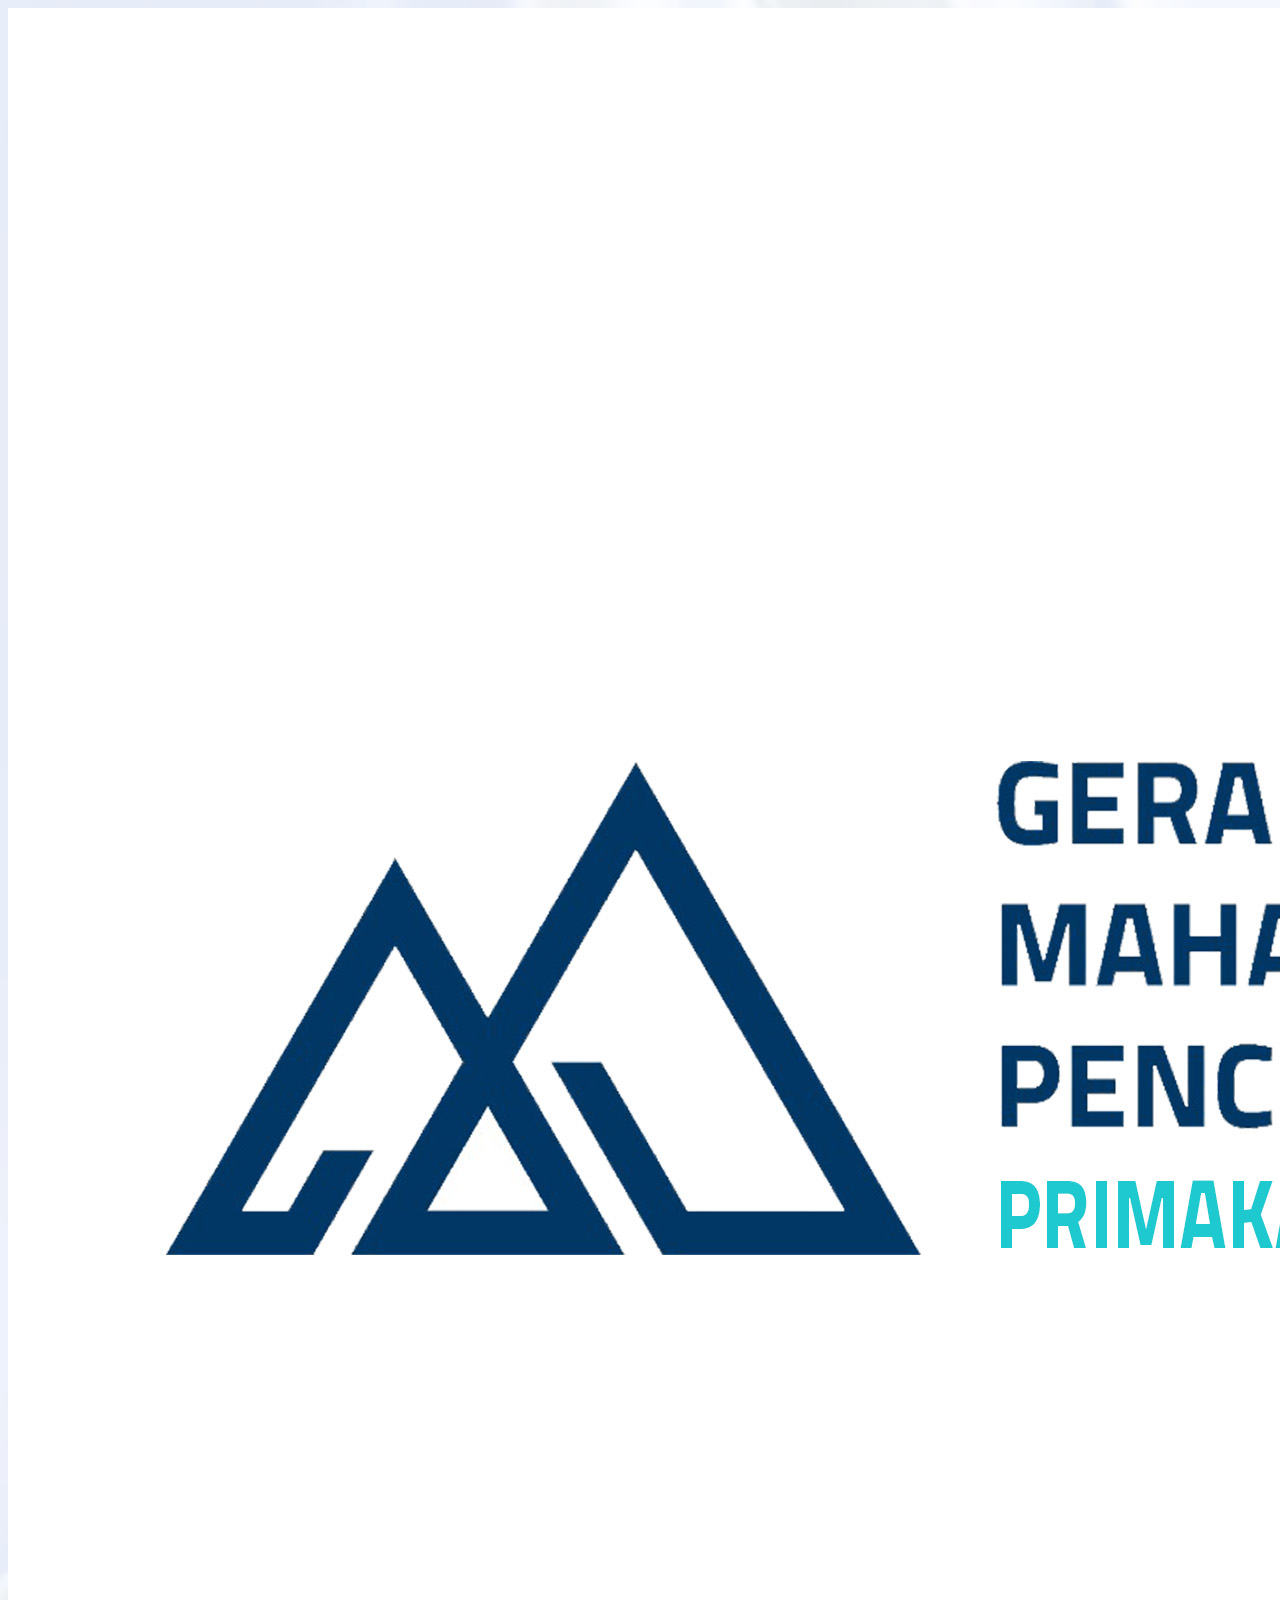
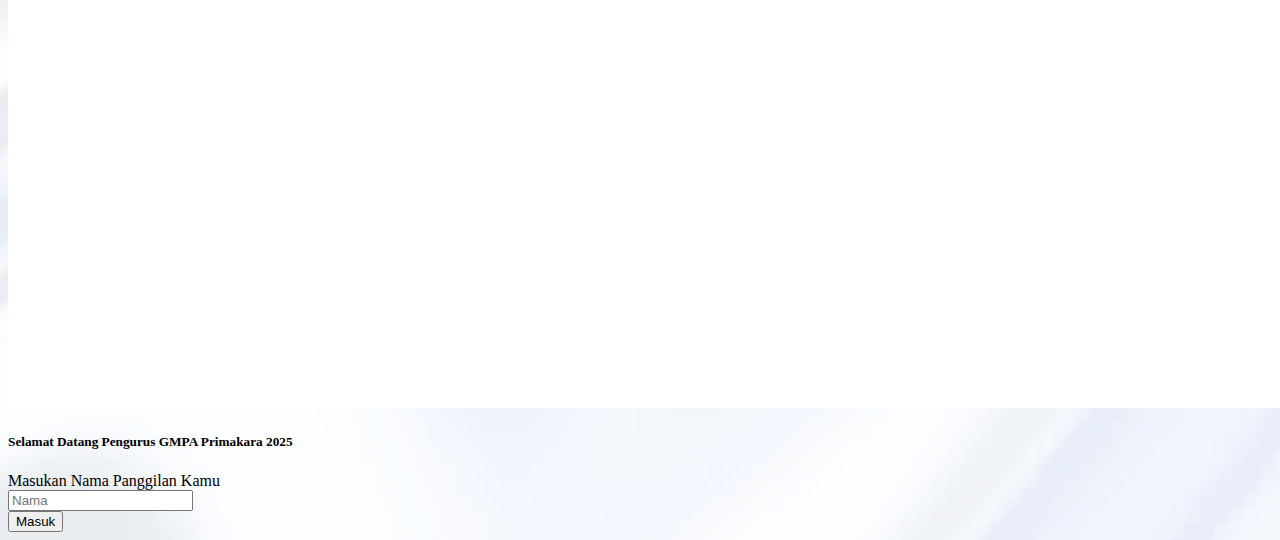
<file: index.html>
<!doctype html>
<html lang="en">
  <head>
    <meta charset="utf-8">
    <meta name="viewport" content="width=device-width, initial-scale=1">
    <title>GMPA Primakara 2025</title>
    <link rel="stylesheet" href="masuk.css">
    <link href="https://cdn.jsdelivr.net/npm/bootstrap@5.3.8/dist/css/bootstrap.min.css" rel="stylesheet" integrity="sha384-sRIl4kxILFvY47J16cr9ZwB07vP4J8+LH7qKQnuqkuIAvNWLzeN8tE5YBujZqJLB" crossorigin="anonymous">
  </head>
  <body>
    <div class="card shadow-lg card position-absolute top-50 start-50 translate-middle border border-primary" style="width: 20rem;">
        <img src="../gambar/GMPA univ.jpg" class="card-img-top" alt="logo-gmpa">
        <div class="card-body">
        <h5 class="tittle-masuk">Selamat Datang Pengurus GMPA Primakara 2025</h5>
            <div class="nama pt-3">
              <label for="nama">Masukan Nama Panggilan Kamu</label> <br />
              <input id="nama" type="text" class="form-control" placeholder="Nama" aria-label="Nama" aria-describedby="basic-addon1">
            </div>
            <div class="submit pt-3">
            <button class="btn btn-primary" onclick="masuk()">Masuk</button>
          </div>
        </div>
    </div>

    <script>
    function masuk() {
        const nama = document.getElementById("nama").value;

        if (nama.trim() === "") {
            alert("Mohon isi nama terlebih dahulu.");
            return;
        }

        // Simpan nama ke localStorage agar bisa dipakai di halaman berikutnya
        localStorage.setItem("namaUser", nama);

        // Pindah ke halaman kedua
        window.location.href = "ucapan.html";
    }
    </script>
    <script src="https://cdn.jsdelivr.net/npm/bootstrap@5.3.8/dist/js/bootstrap.bundle.min.js" integrity="sha384-FKyoEForCGlyvwx9Hj09JcYn3nv7wiPVlz7YYwJrWVcXK/BmnVDxM+D2scQbITxI" crossorigin="anonymous"></script>
  </body>
</html>
</file>
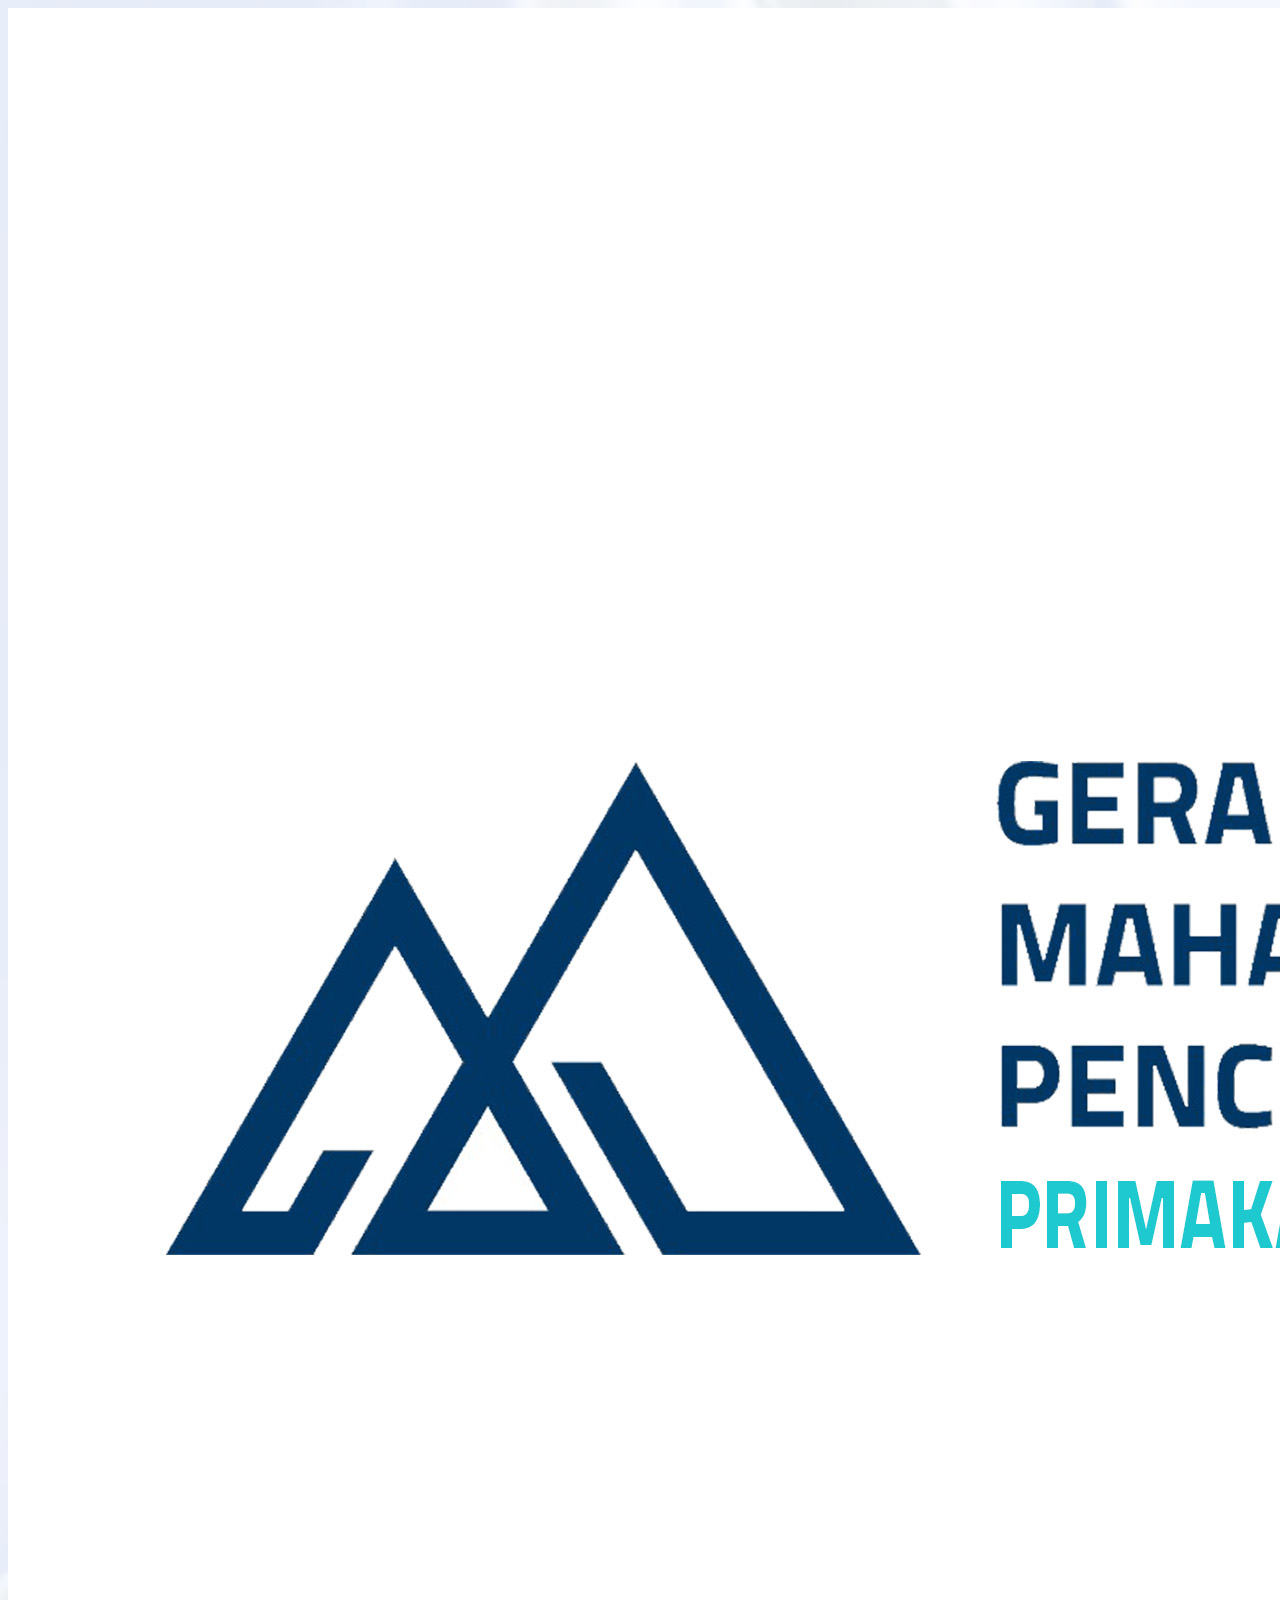
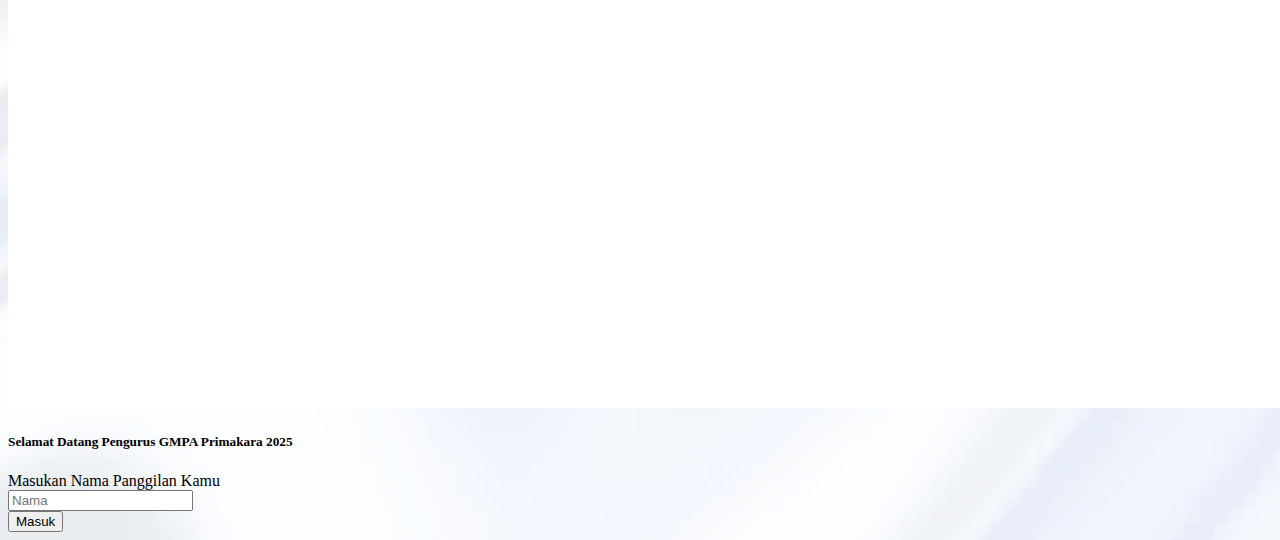
<file: masuk.html>
<!doctype html>
<html lang="en">
  <head>
    <meta charset="utf-8">
    <meta name="viewport" content="width=device-width, initial-scale=1">
    <title>GMPA Primakara 2025</title>
    <link rel="stylesheet" href="masuk.css">
    <link href="https://cdn.jsdelivr.net/npm/bootstrap@5.3.8/dist/css/bootstrap.min.css" rel="stylesheet" integrity="sha384-sRIl4kxILFvY47J16cr9ZwB07vP4J8+LH7qKQnuqkuIAvNWLzeN8tE5YBujZqJLB" crossorigin="anonymous">
  </head>
  <body>
    <div class="card shadow-lg card position-absolute top-50 start-50 translate-middle border border-primary" style="width: 20rem;">
        <img src="/gambar/GMPA univ.jpg" class="card-img-top" alt="logo-gmpa">
        <div class="card-body">
        <h5 class="tittle-masuk">Selamat Datang Pengurus GMPA Primakara 2025</h5>
            <div class="nama pt-3">
              <label for="nama">Masukan Nama Panggilan Kamu</label> <br />
              <input id="nama" type="text" class="form-control" placeholder="Nama" aria-label="Nama" aria-describedby="basic-addon1">
            </div>
            <div class="submit pt-3">
            <button class="btn btn-primary" onclick="masuk()">Masuk</button>
          </div>
        </div>
    </div>

    <script>
    function masuk() {
        const nama = document.getElementById("nama").value;

        if (nama.trim() === "") {
            alert("Mohon isi nama terlebih dahulu.");
            return;
        }

        // Simpan nama ke localStorage agar bisa dipakai di halaman berikutnya
        localStorage.setItem("namaUser", nama);

        // Pindah ke halaman kedua
        window.location.href = "ucapan.html";
    }
    </script>
    <script src="https://cdn.jsdelivr.net/npm/bootstrap@5.3.8/dist/js/bootstrap.bundle.min.js" integrity="sha384-FKyoEForCGlyvwx9Hj09JcYn3nv7wiPVlz7YYwJrWVcXK/BmnVDxM+D2scQbITxI" crossorigin="anonymous"></script>
  </body>
</html>
</file>
<file: masuk.css>
body{
    background-image: url(gambar/background.png);
}

#sapaan{
    font-family: "Delius", cursive;
  font-weight: 400;
  font-style: normal;
}
</file>
